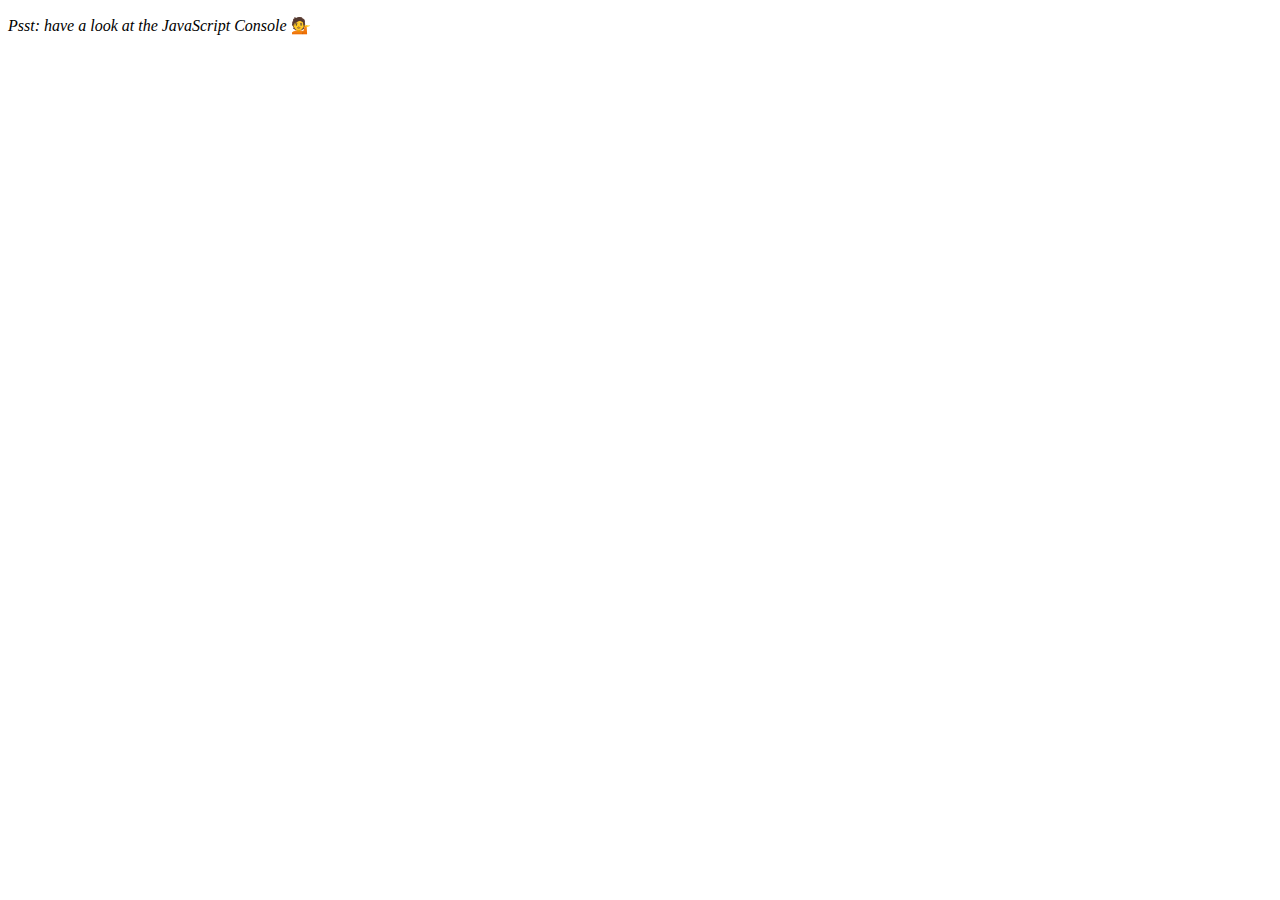
<file: Cardio1/index.html>
<!DOCTYPE html>
<html lang="en">

<head>
    <meta charset="UTF-8">
    <title>Array Cardio 💪</title>
    <link rel="icon" href="https://fav.farm/🔥" />
</head>

<body>
    <p><em>Psst: have a look at the JavaScript Console</em> 💁</p>
    <script>
        // Get your shorts on - this is an array workout!
        // ## Array Cardio Day 1

        // Some data we can work with

        const inventors = [
            { first: 'Albert', last: 'Einstein', year: 1879, passed: 1955 },
            { first: 'Isaac', last: 'Newton', year: 1643, passed: 1727 },
            { first: 'Galileo', last: 'Galilei', year: 1564, passed: 1642 },
            { first: 'Marie', last: 'Curie', year: 1867, passed: 1934 },
            { first: 'Johannes', last: 'Kepler', year: 1571, passed: 1630 },
            { first: 'Nicolaus', last: 'Copernicus', year: 1473, passed: 1543 },
            { first: 'Max', last: 'Planck', year: 1858, passed: 1947 },
            { first: 'Katherine', last: 'Blodgett', year: 1898, passed: 1979 },
            { first: 'Ada', last: 'Lovelace', year: 1815, passed: 1852 },
            { first: 'Sarah E.', last: 'Goode', year: 1855, passed: 1905 },
            { first: 'Lise', last: 'Meitner', year: 1878, passed: 1968 },
            { first: 'Hanna', last: 'Hammarström', year: 1829, passed: 1909 }
        ];

        const people = [
            'Bernhard, Sandra', 'Bethea, Erin', 'Becker, Carl', 'Bentsen, Lloyd', 'Beckett, Samuel', 'Blake, William', 'Berger, Ric', 'Beddoes, Mick', 'Beethoven, Ludwig',
            'Belloc, Hilaire', 'Begin, Menachem', 'Bellow, Saul', 'Benchley, Robert', 'Blair, Robert', 'Benenson, Peter', 'Benjamin, Walter', 'Berlin, Irving',
            'Benn, Tony', 'Benson, Leana', 'Bent, Silas', 'Berle, Milton', 'Berry, Halle', 'Biko, Steve', 'Beck, Glenn', 'Bergman, Ingmar', 'Black, Elk', 'Berio, Luciano',
            'Berne, Eric', 'Berra, Yogi', 'Berry, Wendell', 'Bevan, Aneurin', 'Ben-Gurion, David', 'Bevel, Ken', 'Biden, Joseph', 'Bennington, Chester', 'Bierce, Ambrose',
            'Billings, Josh', 'Birrell, Augustine', 'Blair, Tony', 'Beecher, Henry', 'Biondo, Frank'
        ];

        // Array.prototype.filter()
        // 1. Filter the list of inventors for those who were born in the 1500's
        const fifteen = inventors.filter(inventor => (inventor.year >= 1500 && inventor.year < 1600))
        console.table(fifteen);
        // Array.prototype.map()
        // 2. Give us an array of the inventors first and last names
        const fullNames = inventors.map(inventor => `${inventor.first} ${inventor.last}`);
        console.log(fullNames);
        // Array.prototype.sort()
        // 3. Sort the inventors by birthdate, oldest to youngest
        const ordered = inventors.sort(function (a, b) {
            if (a.year > b.year) {
                return 1;
            } else {
                return -1;
            }
        });

        console.table(ordered);
        // Array.prototype.reduce()
        // 4. How many years did all the inventors live all together?
        const totalYears = inventors.reduce((total, inventor) => {
            return total + (inventor.passed - inventor.year);
        }, 0);
        console.log(totalYears);
        // 5. Sort the inventors by years lived
        const oldest = inventors.sort(function (a, b) {
            const lastGuy = a.passed - a.year;
            const nextGuy = b.passed - b.year;
            if (lastGuy > nextGuy) {
                return -1;
            } else {
                return 1;
            }
        });
        console.table(oldest);
        // 6. create a list of Boulevards in Paris that contain 'de' anywhere in the name
        // https://en.wikipedia.org/wiki/Category:Boulevards_in_Paris

        // 7. sort Exercise
        // Sort the people alphabetically by last name
        const alpha = people.sort((lastOne, nextOne) => {
            const [aLast, aFirst] = lastOne.split(', ');
            const [bLast, bFirst] = nextOne.split(', ');
            return aLast > bLast ? 1 : -1;
        });
        console.log(alpha);
        // 8. Reduce Exercise
        // Sum up the instances of each of these
        const data = ['car', 'car', 'truck', 'truck', 'bike', 'walk', 'car', 'van', 'bike', 'walk', 'car', 'van', 'car', 'truck'];

        const trans = data.reduce(function (obj, item) {
            if (!obj[item]) {
                obj[item] = 0;
            }
            obj[item]++;

            return obj;
        }, {});

        console.log(trans);

    </script>
</body>

</html>
</file>
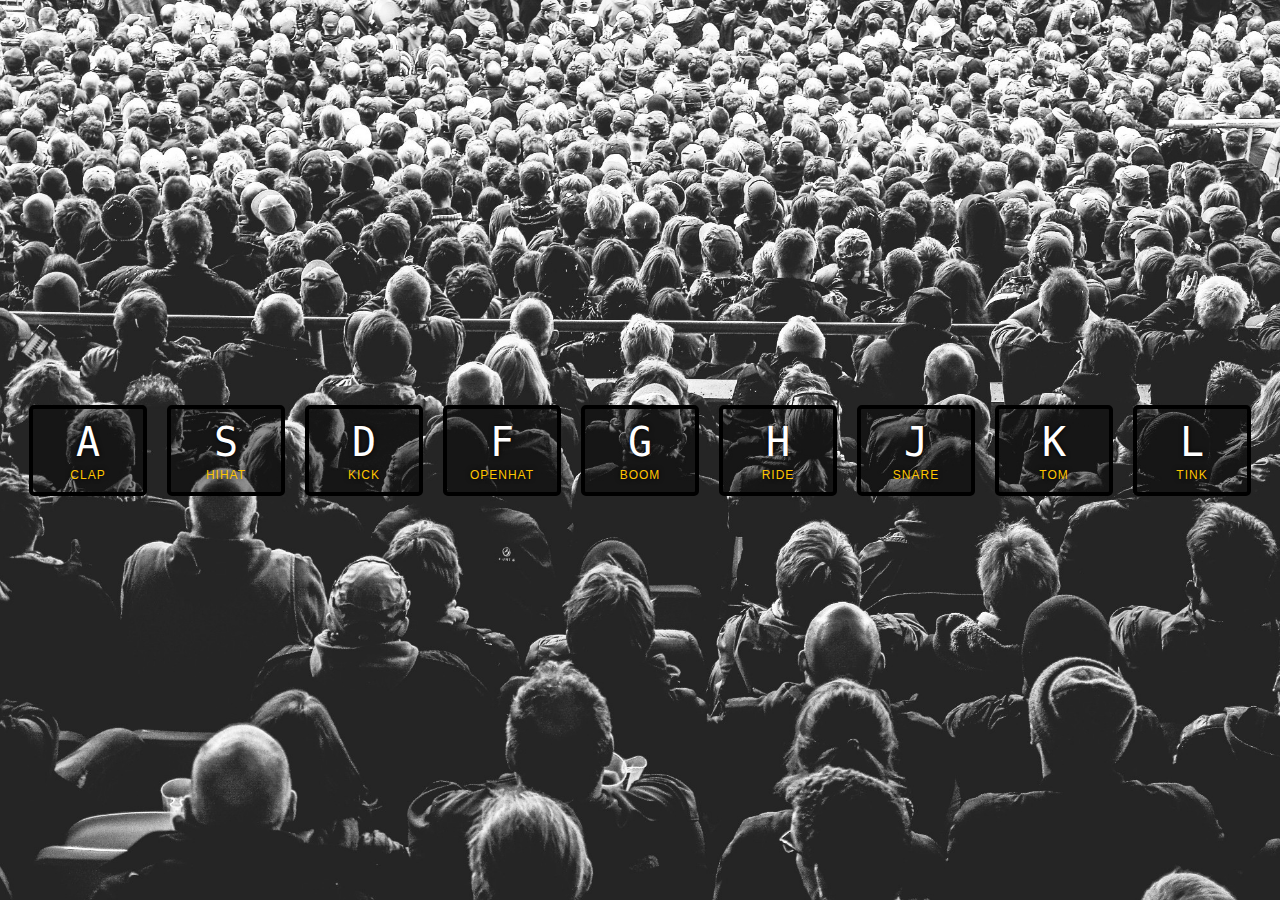
<file: Drum/index.html>
<!DOCTYPE html>
<html lang="en">

<head>
    <meta charset="UTF-8">
    <title>JS Drum Kit</title>
    <link rel="stylesheet" href="style.css">
    <link rel="icon" href="https://fav.farm/🔥" />
</head>

<body>


    <div class="keys">
        <div data-key="65" class="key">
            <kbd>A</kbd>
            <span class="sound">clap</span>
        </div>
        <div data-key="83" class="key">
            <kbd>S</kbd>
            <span class="sound">hihat</span>
        </div>
        <div data-key="68" class="key">
            <kbd>D</kbd>
            <span class="sound">kick</span>
        </div>
        <div data-key="70" class="key">
            <kbd>F</kbd>
            <span class="sound">openhat</span>
        </div>
        <div data-key="71" class="key">
            <kbd>G</kbd>
            <span class="sound">boom</span>
        </div>
        <div data-key="72" class="key">
            <kbd>H</kbd>
            <span class="sound">ride</span>
        </div>
        <div data-key="74" class="key">
            <kbd>J</kbd>
            <span class="sound">snare</span>
        </div>
        <div data-key="75" class="key">
            <kbd>K</kbd>
            <span class="sound">tom</span>
        </div>
        <div data-key="76" class="key">
            <kbd>L</kbd>
            <span class="sound">tink</span>
        </div>
    </div>

    <audio data-key="65" src="sounds/clap.wav"></audio>
    <audio data-key="83" src="sounds/hihat.wav"></audio>
    <audio data-key="68" src="sounds/kick.wav"></audio>
    <audio data-key="70" src="sounds/openhat.wav"></audio>
    <audio data-key="71" src="sounds/boom.wav"></audio>
    <audio data-key="72" src="sounds/ride.wav"></audio>
    <audio data-key="74" src="sounds/snare.wav"></audio>
    <audio data-key="75" src="sounds/tom.wav"></audio>
    <audio data-key="76" src="sounds/tink.wav"></audio>

    <script>
        function removeTransition(e) {
            if (e.propertyName !== 'transform') return;
            e.target.classList.remove('playing');
        }

        function playSound(e) {
            const audio = document.querySelector(`audio[data-key="${e.keyCode}"]`);
            const key = document.querySelector(`div[data-key="${e.keyCode}"]`);
            if (!audio) return;

            key.classList.add('playing');
            audio.currentTime = 0;
            audio.play();
        }

        const keys = Array.from(document.querySelectorAll('.key'));
        keys.forEach(key => key.addEventListener('transitionend', removeTransition));
        window.addEventListener('keydown', playSound);
    </script>


</body>

</html>
</file>
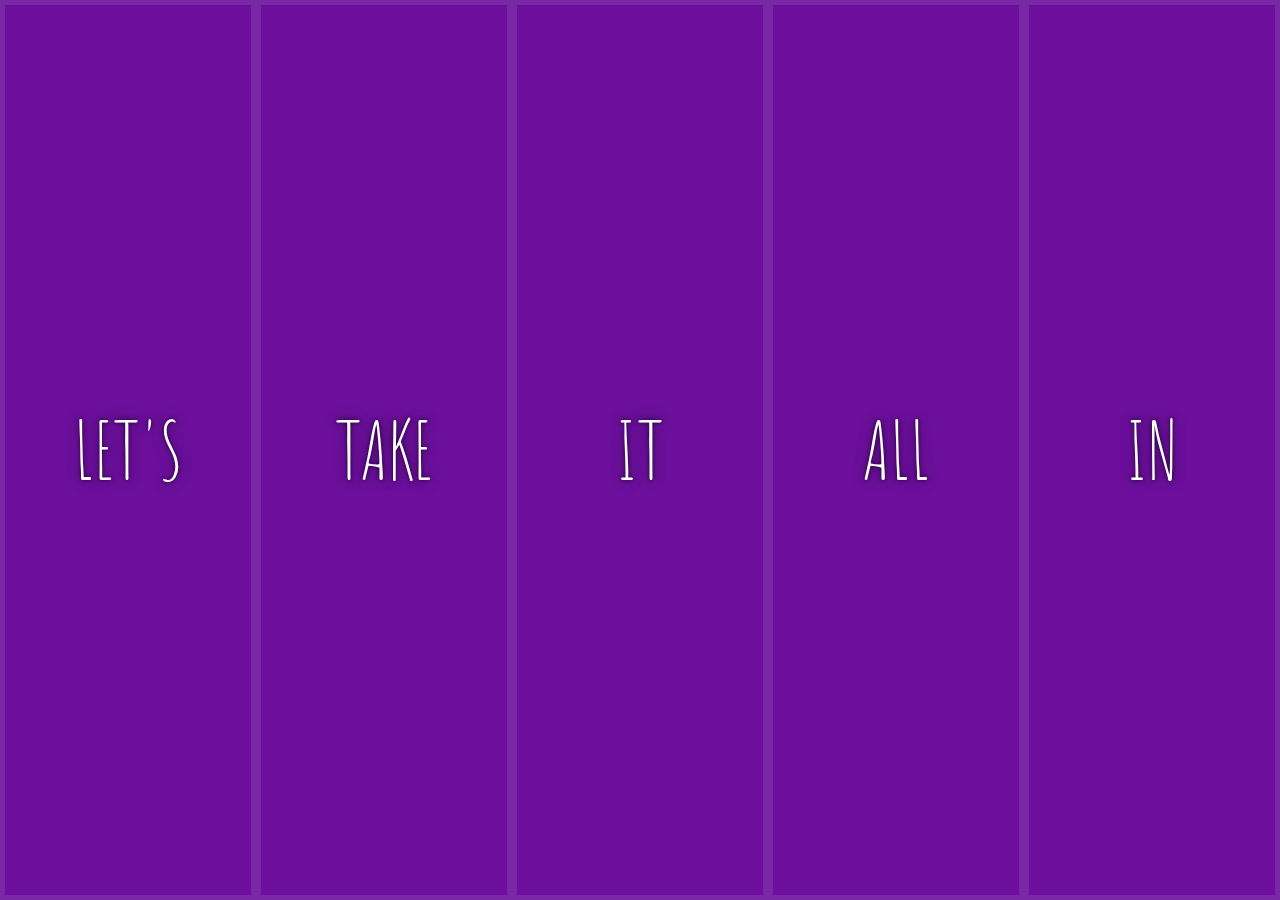
<file: Flex/index.html>
<!DOCTYPE html>
<html lang="en">

<head>
    <meta charset="UTF-8">
    <title>Flex Panels 💪</title>
    <link href='https://fonts.googleapis.com/css?family=Amatic+SC' rel='stylesheet' type='text/css'>
    <link rel="icon" href="https://fav.farm/🔥" />
</head>

<body>
    <style>
        html {
            box-sizing: border-box;
            background: #ffc600;
            font-family: 'helvetica neue';
            font-size: 20px;
            font-weight: 200;
        }

        body {
            margin: 0;
        }

        *,
        *:before,
        *:after {
            box-sizing: inherit;
        }

        .panels {
            min-height: 100vh;
            overflow: hidden;
            display: flex;
        }

        .panel {
            background: #6B0F9C;
            box-shadow: inset 0 0 0 5px rgba(255, 255, 255, 0.1);
            color: white;
            text-align: center;
            align-items: center;
            /* Safari transitionend event.propertyName === flex */
            /* Chrome + FF transitionend event.propertyName === flex-grow */
            transition:
                font-size 0.7s cubic-bezier(0.61, -0.19, 0.7, -0.11),
                flex 0.7s cubic-bezier(0.61, -0.19, 0.7, -0.11),
                background 0.2s;
            font-size: 20px;
            background-size: cover;
            background-position: center;
            justify-content: center;
            align-items: center;
            display: flex;
            flex-direction: column;
            flex: 1;
        }

        .panel1 {
            background-image: url(https://source.unsplash.com/gYl-UtwNg_I/1500x1500);
        }

        .panel2 {
            background-image: url(https://source.unsplash.com/rFKUFzjPYiQ/1500x1500);
        }

        .panel3 {
            background-image: url(https://images.unsplash.com/photo-1465188162913-8fb5709d6d57?ixlib=rb-0.3.5&q=80&fm=jpg&crop=faces&cs=tinysrgb&w=1500&h=1500&fit=crop&s=967e8a713a4e395260793fc8c802901d);
        }

        .panel4 {
            background-image: url(https://source.unsplash.com/ITjiVXcwVng/1500x1500);
        }

        .panel5 {
            background-image: url(https://source.unsplash.com/3MNzGlQM7qs/1500x1500);
        }

        /* Flex Children */
        .panel>* {
            margin: 0;
            width: 100%;
            transition: transform 0.5s;
            flex: 1 0 auto;
            display: flex;
            justify-content: center;
            align-items: center;
        }


        .panel>*:first-child {
            transform: translateY(-100%);
        }

        .panel.open-active>*:first-child {
            transform: translateY(0);
        }

        .panel>*:last-child {
            transform: translateY(100%);
        }

        .panel.open-active>*:last-child {
            transform: translateY(0);
        }

        .panel p {
            text-transform: uppercase;
            font-family: 'Amatic SC', cursive;
            text-shadow: 0 0 4px rgba(0, 0, 0, 0.72), 0 0 14px rgba(0, 0, 0, 0.45);
            font-size: 2em;
        }

        .panel p:nth-child(2) {
            font-size: 4em;
        }

        .panel.open {
            flex: 5;
            font-size: 40px;
        }
    </style>


    <div class="panels">
        <div class="panel panel1">
            <p>Hey</p>
            <p>Let's</p>
            <p>Dance</p>
        </div>
        <div class="panel panel2">
            <p>Give</p>
            <p>Take</p>
            <p>Receive</p>
        </div>
        <div class="panel panel3">
            <p>Experience</p>
            <p>It</p>
            <p>Today</p>
        </div>
        <div class="panel panel4">
            <p>Give</p>
            <p>All</p>
            <p>You can</p>
        </div>
        <div class="panel panel5">
            <p>Life</p>
            <p>In</p>
            <p>Motion</p>
        </div>
    </div>

    <script>
        const Panels = document.querySelectorAll('.panel');

        function toggleOpen() {
            this.classList.toggle('open');
        }

        function toggleActive(e) {
            console.log(e.propertyName);
            if (e.propertyName.includes('flex')) {
                this.classList.toggle('open-active');
            }
        }

        Panels.forEach(panel => panel.addEventListener('click', toggleOpen));
        Panels.forEach(panel => panel.addEventListener('transitionend', toggleActive));

    </script>



</body>

</html>
</file>
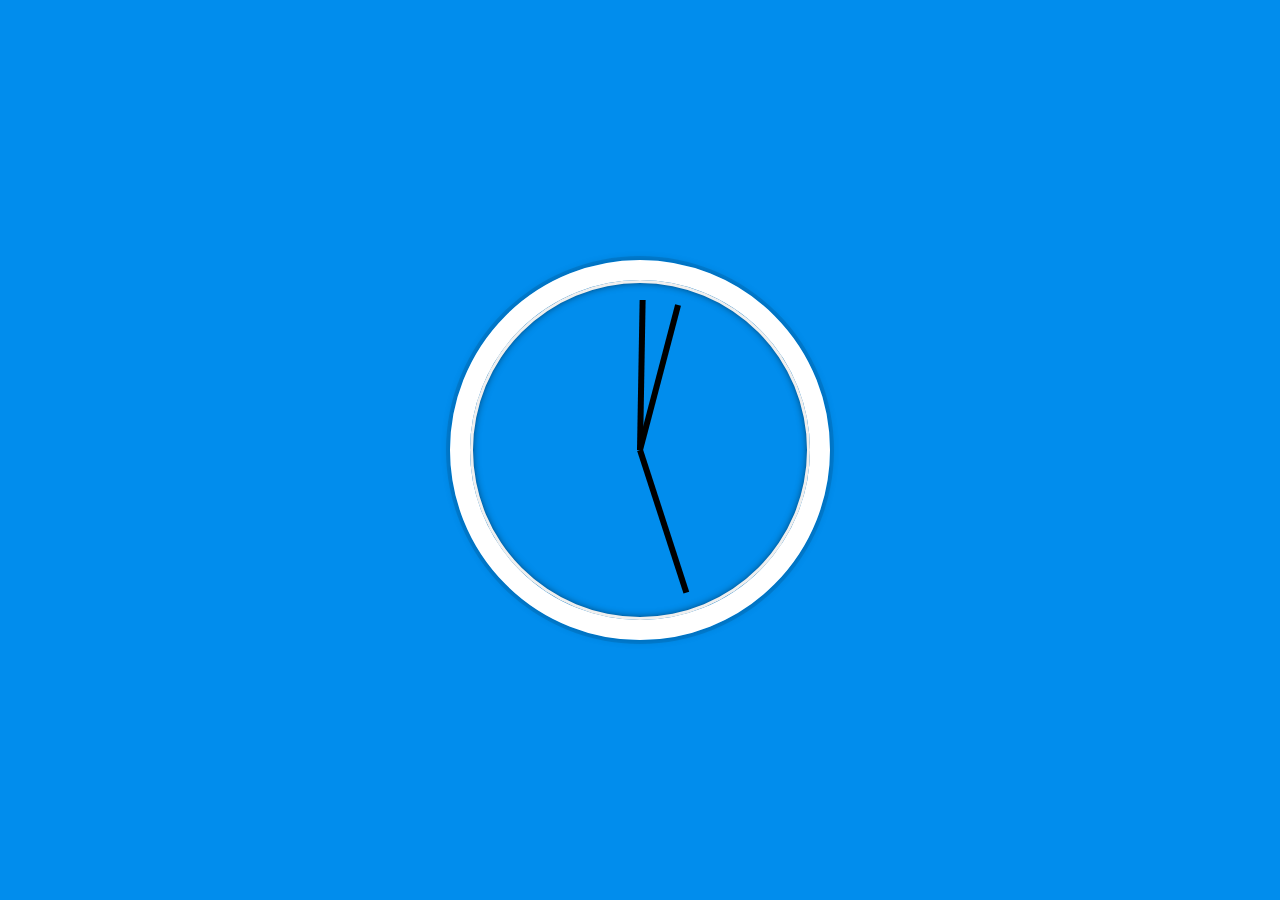
<file: jsClock/index.html>
<!DOCTYPE html>
<html lang="en">

<head>
    <meta charset="UTF-8">
    <title>JS + CSS Clock</title>
    <link rel="icon" href="https://fav.farm/✅" />
</head>

<body>


    <div class="clock">
        <div class="clock-face">
            <div class="hand hour-hand"></div>
            <div class="hand min-hand"></div>
            <div class="hand second-hand"></div>
        </div>
    </div>


    <style>
        html {
            background: #018DED url(https://unsplash.it/1500/1000?image=881&blur=5);
            background-size: cover;
            font-family: 'helvetica neue';
            text-align: center;
            font-size: 10px;
        }

        body {
            margin: 0;
            font-size: 2rem;
            display: flex;
            flex: 1;
            min-height: 100vh;
            align-items: center;
        }

        .clock {
            width: 30rem;
            height: 30rem;
            border: 20px solid white;
            border-radius: 50%;
            margin: 50px auto;
            position: relative;
            padding: 2rem;
            box-shadow:
                0 0 0 4px rgba(0, 0, 0, 0.1),
                inset 0 0 0 3px #EFEFEF,
                inset 0 0 10px black,
                0 0 10px rgba(0, 0, 0, 0.2);
        }

        .clock-face {
            position: relative;
            width: 100%;
            height: 100%;
            transform: translateY(-3px);
            /* account for the height of the clock hands */
        }

        .hand {
            width: 50%;
            height: 6px;
            background: black;
            position: absolute;
            top: 50%;
            transform-origin: 100%;
            transform: rotate(90deg);
            transition: all 0.05s;
            transition-timing-function: cubic-bezier(0.1, 2.7, 0.58, 1);
        }
    </style>

    <script>
        const secondHand = document.querySelector('.second-hand');
        const minsHand = document.querySelector('.min-hand');
        const hourHand = document.querySelector('.hour-hand');

        function setDate() {
            const now = new Date();

            const seconds = now.getSeconds();
            const secondsDegrees = ((seconds / 60) * 360) + 90;
            secondHand.style.transform = `rotate(${secondsDegrees}deg)`;

            const mins = now.getMinutes();
            const minsDegrees = ((mins / 60) * 360) + ((seconds / 60) * 6) + 90;
            minsHand.style.transform = `rotate(${minsDegrees}deg)`;

            const hour = now.getHours();
            const hourDegrees = ((hour / 12) * 360) + ((mins / 60) * 30) + 90;
            hourHand.style.transform = `rotate(${hourDegrees}deg)`;
        }

        setInterval(setDate, 1000);

        setDate();

    </script>
</body>

</html>
</file>
<file: Drum/style.css>
html {
    font-size: 10px;
    background: url('./background.jpg') bottom center;
    background-size: cover;
}

body,
html {
    margin: 0;
    padding: 0;
    font-family: sans-serif;
}

.keys {
    display: flex;
    flex: 1;
    min-height: 100vh;
    align-items: center;
    justify-content: center;
}

.key {
    border: .4rem solid black;
    border-radius: .5rem;
    margin: 1rem;
    font-size: 1.5rem;
    padding: 1rem .5rem;
    transition: all .07s ease;
    width: 10rem;
    text-align: center;
    color: white;
    background: rgba(0, 0, 0, 0.4);
    text-shadow: 0 0 .5rem black;
}

.playing {
    transform: scale(1.2);
    border-color: #ffc600;
    box-shadow: 0 0 1rem #ffc600;
}

kbd {
    display: block;
    font-size: 4rem;
}

.sound {
    font-size: 1.2rem;
    text-transform: uppercase;
    letter-spacing: .1rem;
    color: #ffc600;
}
</file>
